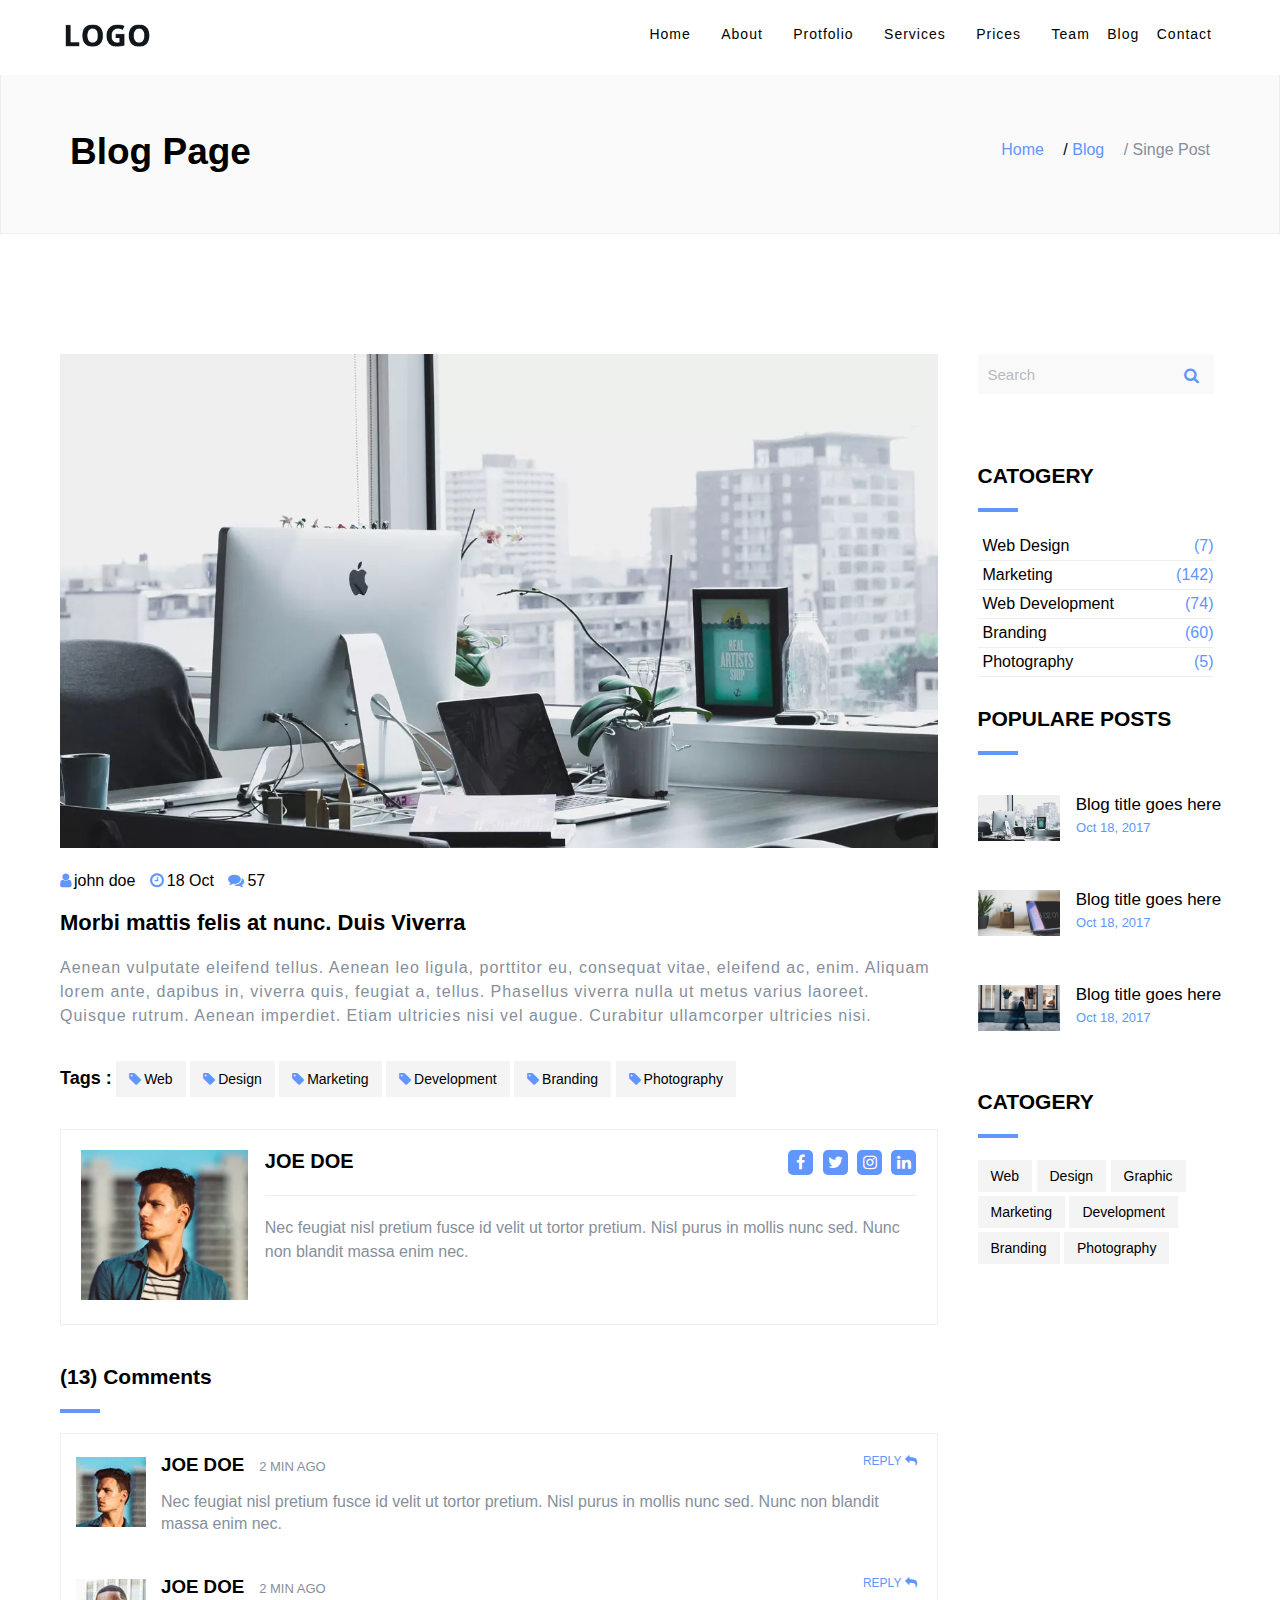
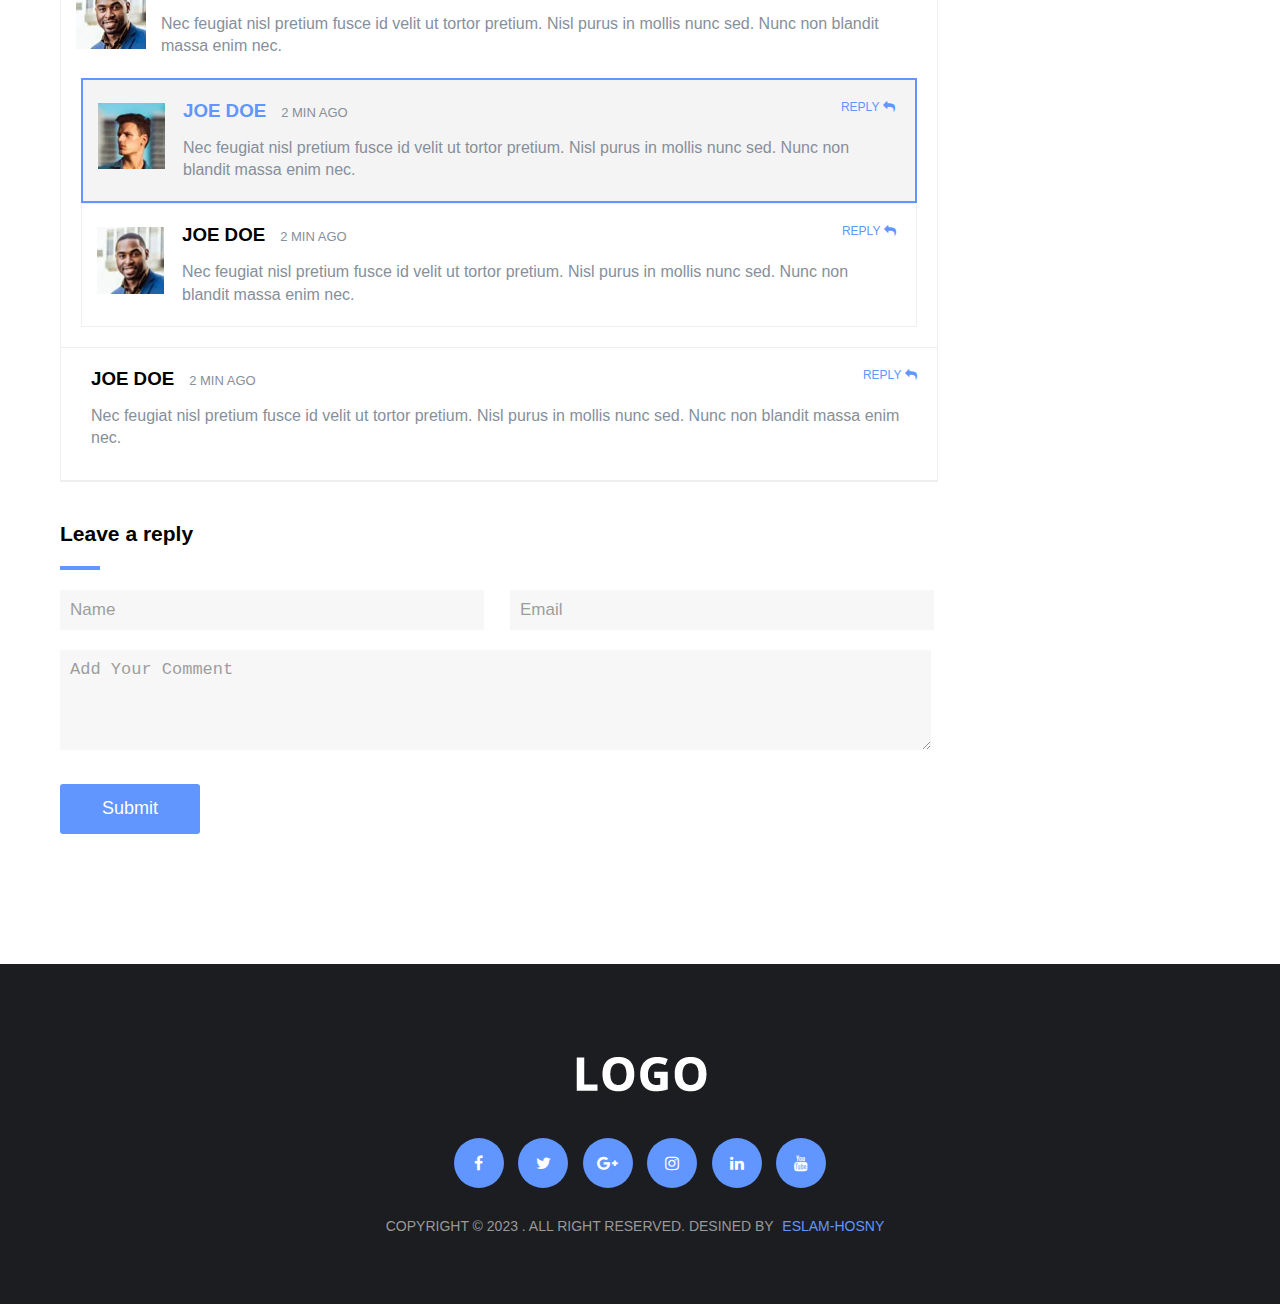
<file: blog_index.html>
<!DOCTYPE html>
<html lang="en">

<head>
    <meta charset="UTF-8">
    <meta http-equiv="X-UA-Compatible" content="IE=edge">
    <meta name="viewport" content="width=device-width, initial-scale=1.0">
    <link rel="stylesheet" href="css/font-awesome.min.css">
    <link rel="stylesheet" href="css/blogpage-style.css">
    <!-- <link rel="stylesheet" href="css/home-style.css"> -->
    <title>Bolg Page</title>
</head>

<body>
    <!-- <headd> -->
    <!-- Header -->
    <div class="header">
        <div class="head">
            <div class="container">
                <div class="logo">
                    <img src="images/logo.png" alt="">
                </div>
                <ul class="nav">
                    <li><a href="#" class="active">Home</a></li>
                    <li><a href="#">About</a></li>
                    <li><a href="#">Protfolio</a></li>
                    <li><a href="#">Services</a></li>
                    <li><a href="#">Prices</a></li>
                    <li><a href="#">Team</a></li>
                    <li class="blog">
                        <a href="#">Blog</a>
                        <ul class="dropdown">
                            <li><a href="#">blog post</a></li>
                        </ul>
                    </li>
                    <li><a href="#">Contact</a></li>
                </ul>
                <div class="clear"></div>
            </div><!-- ./container -->
        </div><!-- ./head -->
        <!-- Breadcrums -->
        <div class="bread">
            <div class="container">
                <h2 class="bread-title">blog page</h2>
                <ul class="bread-list">
                    <li><a href="#">home</a></li>
                    <li><a href="#">blog</a></li>
                    <li class="single">singe post</li>
                </ul>
            </div><!-- ./container -->
        </div><!-- ./Breadcrums -->
    </div><!-- ./header -->
    <!-- </headd> -->
    <!-- Row -->
    <div class="Blog">
        <div class="container">
            <div class="row">
                <div class="main">
                    <div class="blog">
                        <div class="blog-img">
                            <img src="images/Blog/blog-post.jpg.webp" alt="office-image">
                        </div>
                        <ul class="blog-list">
                            <li><i class="icon fa fa-user"></i>john doe</li>
                            <li><i class="icon fa fa-clock-o"></i>18 Oct</li>
                            <li><i class="icon fa fa-comments"></i>57</li>
                        </ul>
                        <h3 class="blog-title"><span>morbi</span> mattis felis at nunc. <span> duis viverra</span></h3>
                        <p class="blog-desc">Aenean vulputate eleifend tellus. Aenean leo ligula, porttitor eu,
                            consequat vitae,
                            eleifend ac, enim. Aliquam lorem ante, dapibus in, viverra quis, feugiat a, tellus.
                            Phasellus
                            viverra nulla ut metus varius laoreet. Quisque rutrum. Aenean imperdiet. Etiam ultricies
                            nisi vel
                            augue. Curabitur ullamcorper ultricies nisi.</p>

                        <div class="tages">
                            <span class="tages-title">tags :</span>
                            <a href="#"><i class="icon fa fa-tag lg"></i>web</a>
                            <a href="#"><i class="icon fa fa-tag lg"></i>design</a>
                            <a href="#"><i class="icon fa fa-tag lg"></i>marketing</a>
                            <a href="#"><i class="icon fa fa-tag lg"></i>development</a>
                            <a href="#"><i class="icon fa fa-tag lg"></i>branding</a>
                            <a href="#"><i class="icon fa fa-tag lg"></i>photography</a>
                        </div><!-- ./tages -->
                        <div class="blog-author">
                            <div class="author-content">
                                <div class="author-img">
                                    <img src="images/Team/team1.jpg" alt="">
                                </div><!-- ./author-img -->
                                <div class="author-info">
                                    <div class="author-heading">
                                        <h3>joe doe</h3>
                                        <!-- <div class="author-links"> -->
                                        <ul class="blog-author-links">
                                            <li><a href="#"><i class="icon fa fa-facebook lg"></i></a></li>
                                            <li><a href="#"><i class="icon fa fa-twitter lg"></i></a></li>
                                            <li><a href="#"><i class="icon fa fa-instagram lg"></i></a></li>
                                            <li><a href="#"><i class="icon fa fa-linkedin lg"></i></a></li>
                                        </ul>
                                        <!-- </div>./author-links -->
                                    </div><!-- ./author-heading -->
                                    <p class="author-desc">
                                        Nec feugiat nisl pretium fusce id velit ut tortor pretium. Nisl purus in mollis
                                        nunc sed. Nunc non blandit massa enim nec.
                                    </p>
                                </div><!-- ./author-info -->
                            </div><!-- ./author-content -->
                        </div><!-- ./blog-author -->
                        <div class="comments">
                            <h3 class="comments-header">(13) comments</h3>
                            <div class="comments-bd">
                                <div class="media1">
                                    <div class="comments-body">
                                        <img class="comments-img" src="images/Testmintion/perso2.jpg">
                                        <div class="comments-body-content">
                                            <div class="comments-body-head">
                                                <h3>joe doe</h3>
                                                <span>2 min ago</span>
                                                <a href="#">Reply <i class="icon fa fa-reply lg"></i></a>
                                            </div>
                                            <p>
                                                Nec feugiat nisl pretium fusce id velit ut tortor pretium. Nisl purus in
                                                mollis
                                                nunc sed. Nunc non blandit massa enim nec.
                                            </p>
                                        </div><!-- ./comments-body-content -->
                                    </div><!-- ./comments-body -->
                                    <div class="comments-body">
                                        <img class="comments-img" src="images/Testmintion/perso1.jpg">
                                        <div class="comments-body-content">
                                            <div class="comments-body-head">
                                                <h3>joe doe</h3>
                                                <span>2 min ago</span>
                                                <a href="#">Reply <i class="icon fa fa-reply lg"></i></a>
                                            </div>
                                            <p>
                                                Nec feugiat nisl pretium fusce id velit ut tortor pretium. Nisl purus in
                                                mollis
                                                nunc sed. Nunc non blandit massa enim nec.
                                            </p>
                                        </div><!-- ./comments-body-content -->
                                    </div><!-- ./comments-body -->
                                </div><!-- ./media1 -->
                                <div class="media2">
                                    <div class="comments-body bd1">
                                        <img class="comments-img" src="images/Testmintion/perso2.jpg">
                                        <div class="comments-body-content">
                                            <div class="comments-body-head">
                                                <h3>joe doe</h3>
                                                <span>2 min ago</span>
                                                <a href="#">Reply <i class="icon fa fa-reply lg"></i></a>
                                            </div>
                                            <p>
                                                Nec feugiat nisl pretium fusce id velit ut tortor pretium. Nisl purus in
                                                mollis
                                                nunc sed. Nunc non blandit massa enim nec.
                                            </p>
                                        </div><!-- ./comments-body-content -->
                                    </div><!-- ./comments-body -->
                                    <div class="comments-body bd2">
                                        <img class="comments-img" src="images/Testmintion/perso1.jpg">
                                        <div class="comments-body-content">
                                            <div class="comments-body-head">
                                                <h3>joe doe</h3>
                                                <span>2 min ago</span>
                                                <a href="#">Reply <i class="icon fa fa-reply lg"></i></a>
                                            </div>
                                            <p>
                                                Nec feugiat nisl pretium fusce id velit ut tortor pretium. Nisl purus in
                                                mollis
                                                nunc sed. Nunc non blandit massa enim nec.
                                            </p>
                                        </div><!-- ./comments-body-content -->
                                    </div><!-- ./comments-body -->
                                </div><!-- ./media2 -->
                                <div class="media3">
                                    <div class="comments-body">
                                        <div class="comments-body-content">
                                            <div class="comments-body-head">
                                                <h3>joe doe</h3>
                                                <span>2 min ago</span>
                                                <a href="#">Reply <i class="icon fa fa-reply lg"></i></a>
                                            </div>
                                            <p>
                                                Nec feugiat nisl pretium fusce id velit ut tortor pretium. Nisl purus in
                                                mollis
                                                nunc sed. Nunc non blandit massa enim nec.
                                            </p>
                                        </div><!-- ./comments-body-content -->
                                    </div><!-- ./comments-body -->
                                </div><!-- ./media3 -->
                            </div><!-- ./commomts-bd -->
                        </div><!-- ./comments -->
                        <div class="reply">
                            <h3 class="comments-header">Leave a reply</h3>
                            <div class="form">
                                <input class="name" type="text" placeholder="Name">
                                <input type="text" placeholder="Email">
                                <textarea type="texteara" placeholder="Add Your Comment"></textarea>
                                <button type="submit"> Submit</button>
                            </div>
                        </div><!-- ./reply -->
                    </div><!-- ./blog -->
                </div><!-- ./main -->
                <div class="side">
                    <div class="side-container">
                        <div class="side-content">
                            <div class="search">
                                <input class="search-text" type="text" placeholder="Search">
                                <i class="icon fa fa-search lg"></i>
                            </div>
                            <h3 class="comments-header">catogery</h3>
                            <div class="widges1">
                                <a href="#">web design<span>(7)</span></a>
                                <a href="#">marketing<span>(142)</span></a>
                                <a href="#">web development<span>(74)</span></a>
                                <a href="#">branding<span>(60)</span></a>
                                <a href="#">photography<span>(5)</span></a>
                            </div><!-- ./widges -->
                            <h3 class="comments-header">populare posts</h3>
                            <div class="widges2">
                                <div class="widges2-contents">
                                    <div class="widges2-info">
                                        <div class="widges2-img">
                                            <img src="images/Blog/blog-post.jpg.webp" alt="">
                                        </div>
                                        <div class="widges2-desc">
                                            <a href="#">Blog title goes here</a>
                                            <ul>
                                                <li>Oct 18, 2017</li>
                                            </ul>
                                        </div>
                                    </div>
                                    <div class="widges2-info">
                                        <div class="widges2-img">
                                            <img src="images/Blog/blog2.jpg" alt="">
                                        </div>
                                        <div class="widges2-desc">
                                            <a href="#">Blog title goes here</a>
                                            <ul>
                                                <li>Oct 18, 2017</li>
                                            </ul>
                                        </div>
                                    </div>
                                    <div class="widges2-info">
                                        <div class="widges2-img">
                                            <img src="images/Blog/blog3.jpg" alt="">
                                        </div>
                                        <div class="widges2-desc">
                                            <a href="#">Blog title goes here</a>
                                            <ul>
                                                <li>Oct 18, 2017</li>
                                            </ul>
                                        </div>
                                    </div>
                                </div><!-- ./widges2-contents -->
                            </div><!-- ./widges2 -->
                            <div class="widges3">
                                <h3 class="comments-header">catogery</h3>
                                <div class="widges3-content">
                                    <a href="#">web</a>
                                    <a href="#">design</a>
                                    <a href="#">graphic</a>
                                    <a href="#">marketing</a>
                                    <a href="#">development</a>
                                    <a href="#">branding</a>
                                    <a href="#">photography</a>
                                </div><!-- ./widges3-content -->
                            </div><!-- ./widges3 -->
                        </div><!-- ./side-content -->
                    </div><!-- ./side-container -->
                </div><!-- ./side -->
            </div><!-- ./row -->
        </div><!-- ./container -->
    </div><!-- ./Blog -->
    <div class="footer">
        <img src="images/logo-alt.png" alt="">
        <ul class="links">
            <li><a href="#"><i class="icon fa fa-facebook"></i></a></li>
            <li><a href="#"><i class="icon fa fa-twitter"></i></a></li>
            <li><a href="#"><i class="icon fa fa-google-plus"></i></a></li>
            <li><a href="#"><i class="icon fa fa-instagram"></i></a></li>
            <li><a href="#"><i class="icon fa fa-linkedin"></i></a></li>
            <li><a href="#"><i class="icon fa fa-youtube"></i></a></li>
        </ul>
        <p class="copyright">copyright &copy; 2023 . all right reserved. desined by <a class="master" href="https://www.linkedin.com/in/eslam-selim-038615200?utm_source=share&utm_campaign=share_via&ut
        utm_medium-ios_app" target="_blank">eslam-hosny</a></p>
    </div> <!-- ./footer -->
</body>

</html>
</file>
<file: css/blogpage-style.css>
/* -------------- General Css ----------------*/
* {
    margin: 0;
    padding: 0;
}

body {
    font-family: montserrat, sans-serif;
}

.clear {
    clear: both;
}

ul {
    list-style: none;
}

h1,
h2,
h3,
h4,
h5,
h6 {
    font-family: montserrat, sans-serif;
}
.container {
    width: 1170px;
    margin: auto;
}
/* -------------- Head ----------------*/

.headd {
    position: relative;
}

.header {

    width: 100%;
}

.header .head {
    padding: 10px 0px;
    display: block;
    position: fixed;
    width: 100%;
    z-index: 10;
    background-color: white
}
.header .head .container .logo {
    float: left;
    width: 40%;
}

.header .head .container .logo img {
    width: 22%;
}

.header .head .nav {
    float: left;
    width: 60%;
    text-align: right;
}

.header .head .nav>li {
    display: inline-block;
    text-align: right;
    padding: 0px 13px;
    letter-spacing: 1px;
}

.header .head .nav>li>a {
    text-decoration: none;
    font-size: 14px;
    text-align: right;
    color: black;
    transition: color 0.5;
}

.header .head .nav>li>a:after {
    content: "";
    display: block;
    background-color: #6195FF;
    height: 2px;
    transition: width 0.5s;
}

.header .head .nav>li>a:hover:after {
    width: 100%;
}

.header .head .nav>li>a:after {
    width: 0%;
}

.header .head .nav>li>a:hover {
    color: #6195FF;
}

.header .head .nav .blog {
    position: relative;
    padding: 15px 0px;
}

.header .head .nav .dropdown {
    position: absolute;
    width: 150px;
    text-align: left;
    background-color: #6195FF;
    top: 100%;
    left: -160%;
    opacity: 0;
    visibility: hidden;
    transition: opacity 0.5s, visibility 0.5s;
}

.header .head .nav .dropdown a {
    display: block;
    padding: 10px;
    color: white;
    text-decoration: none;
    transition: opacity 0.5s;
}

.header .head .nav .blog:hover .dropdown {
    opacity: 1;
    visibility: visible;
}

.header .head .nav .blog .dropdown li a:hover {
    opacity: 0.9;
}

/*-------BreadCrums-------------*/
.bread {
    padding: 130px 0px 60px 0px;
    background-color: #FAFAFA;
    overflow: hidden;
    text-transform: capitalize;
    border: 1px solid #EEE;
}

.bread .container {
    display: block;
    overflow: hidden;
}

.bread .bread-title {
    float: left;
    width: 40%;
    font-size: 37px;
    font-weight: 750;
    margin-left: 15px;
}

.bread .bread-list {
    list-style: none;
    float: left;
    width: 60%;
    text-align: right;
    margin-top: 10px;
    margin-left: -15px;
}

.bread .bread-list li {
    display: inline-flex;
    margin-right: 15px;
}

.bread .bread-list li+li:before {
    content: " /\00a0";
}

.bread .bread-list li a {
    text-decoration: none;
    color: #6195FF;
    transition: opacity 0.5s;
}

.bread-list .single {
    color: #868F9B;
}

.bread .bread-list li:hover a {
    opacity: 0.7;
}

/*-------Blog-------------*/
.Blog {
    overflow: hidden;
    padding: 120px 0px;
}

.Blog .container {
    overflow: hidden;
    padding: 0px 20px;
}

.Blog .container .row {
    overflow: hidden;
}

.Blog .container .row .main {
    width: 75%;
    float: left;
    padding: 0px 5px;
}

.Blog .container .row .main .blog {
    margin-bottom: 10px;
}

.Blog .container .row .main .blog .blog-img img {
    width: 100%;
}

.Blog .container .row .main .blog .blog-list li {
    display: inline-block;
    padding-right: 10px;
    margin: 20px 0px;
}

.Blog .container .row .main .blog .blog-list li i {
    margin-right: 3px;
    color: #6195FF;
}

.Blog .container .row .main .blog .blog-title {
    margin-bottom: 20px;
    font-size: 22px;
}

.Blog .container .row .main .blog .blog-title span {
    text-transform: capitalize;
}

.Blog .container .row .main .blog .blog-desc {
    color: #868F9B;
    line-height: 1.5;
    letter-spacing: 1px;
}

.Blog .container .row .main .blog .tages {
    margin: 40px 0px;
}

.Blog .container .row .main .blog .tages .tages-title {
    text-transform: capitalize;
    font-weight: bold;
    font-size: large;
}

.Blog .container .row .main .blog .tages a {
    font-size: 14px;
    text-transform: capitalize;
    padding: 10px 13px;
    text-decoration: none;
    color: black;
    background-color: #F4F4F4;
    transition: color 0.5s, background-color 0.5s;
}

.Blog .container .row .main .blog .tages a:hover {
    color: white;
    background-color: #6195FF;
}

.Blog .container .row .main .blog .tages a:hover i {
    color: white;
}

.Blog .container .row .main .blog .tages i {
    font-size: inherit;
    margin-right: 3px;
    color: #6195FF;
    transition: color 0.5s;
}
/*-----------------Blog-Author-----------*/
.Blog .container .row .main .blog-author {
    margin: 40px 0px;
}

.Blog .container .row .main .blog-author .author-content {
    overflow: hidden;
    padding: 20px;
    border: 1px solid #EEE;
}

.Blog .container .row .main .blog-author .author-content .author-img {
    float: left;
    width: 20%;
    padding-right: 2%;
}

.Blog .container .row .main .blog-author .author-content .author-img img {
    width: 100%;
}

.Blog .container .row .main .blog-author .author-content .author-info {
    float: left;
    width: 78%;
}

.Blog .container .row .main .blog-author .author-content .author-heading {
    overflow: hidden;
    padding-bottom: 20px;
    border-bottom: 1px solid #EEE;
    margin-bottom: 20px;
}

.Blog .container .row .main .blog-author .author-content .author-heading h3 {
    float: left;
    width: 20%;
    overflow: hidden;
    text-transform: uppercase;
    font-size: 20px;
}

.Blog .container .row .main .blog-author .author-content .blog-author-links {
    float: left;
    width: 80%;
    text-align: right;
}

.Blog .container .row .main .blog-author .author-content .blog-author-links li {
    display: inline-block;
}

.Blog .container .row .main .blog-author .author-content .blog-author-links i {
    color: white;
    font-size: medium;
}

.Blog .container .row .main .blog-author .author-content .blog-author-links a {
    background-color: #6195FF;
    text-align: center;
    display: inline-block;
    width: 25px;
    height: 25px;
    line-height: 1.6;
    border-radius: 5px;
    margin-left: 5px;
    transition: opacity 0.5s;
}

.Blog .container .row .main .blog-author .author-content .author-desc {
    color: #868F9B;
    line-height: 1.5;
}

.blog-author .author-content .blog-author-links a:hover {
    opacity: 0.7;
}
/*-----------------Blog-Comments-----------*/

.Blog .container .row .main .blog .comments {
    margin: 40px 0px;
}

.Blog .container .row .main .blog .comments .comments-header {
    text-transform: capitalize;
    font-size: 21px;
}

.Blog .container .row .main .blog .comments-header:after,
.row .side .side-content .comments-header:after {
    content: "";
    display: block;
    width: 40px;
    height: 4px;
    background-color: #6195FF;
    margin-top: 20px;
    margin-bottom: 20px;
}

.blog .comments .comments-body {
    padding: 20px 20px 20px 100px;
    border: 1px solid #EEE;
    position: relative;
}

.blog .comments .comments-body .comments-img {
    width: 8%;
    padding-right: 2%;
    position: absolute;
    top: 23px;
    left: 15px;
}

.blog .comments .comments-body .comments-img img {
    width: 100%;
}

.blog .comments .comments-body .comments-body-head {
    overflow: hidden;
    margin-bottom: 15px;

}

.blog .comments .comments-body .comments-body-head h3 {
    float: left;
    text-transform: uppercase;
    margin-right: 15px;
}

.blog .comments .comments-body .comments-body-head span {
    float: left;
    text-transform: uppercase;
    color: #868F9B;
    font-size: small;
    margin-top: 5px;
}

.blog .comments .comments-body .comments-body-head a {
    float: left;
    position: absolute;
    right: 20px;
    font-size: 12px;
    text-transform: uppercase;
    text-decoration: none;
    color: #6195FF;
}

.blog .comments .comments-body .comments-body-content p {
    color: #868F9B;
    line-height: 1.4;
}

.blog .comments .media2 {
    padding: 0px 20px 20px 20px;
}

.blog .comments .media2 .comments-body.bd1 {
    border: 2px solid #6195FF;
    background-color: #F4F4F4;
}

.blog .comments .media2 .comments-body.bd1 .comments-body-head {
    color: #6195FF;
}

.blog .comments .media3 .comments-body {
    padding: 20px 20px 30px 30px;
}

.blog .comments .comments-body {
    border: none;
}

.blog .comments .media2 .comments-body {
    border: 1px solid #EEE;
}

.blog .comments .media3 .comments-body {
    border: 1px solid #EEE;
    border-left: none;
    border-right: none;
}

.blog .comments .comments-bd {
    border: 1px solid #EEE;
}

.blog .comments-body .comments-body-head {
    transition: opacity 0.5s;
}

.blog .comments-body .comments-body-head:hover {
    opacity: 0.6;
}
/*-----------------Blog-Reply-----------*/

.Blog .container .row .main .blog .reply .comments-header {
    font-size: 21px;
}

.Blog .container .row .main .blog .reply .form {
    overflow: hidden;
}

.Blog .container .row .main .blog .reply input {
    float: left;
    width: 46%;
    height: 20px;
    font-size: 17px;
    border: none;
    background-color: #F4F4F4;
    padding: 10px;
    opacity: 0.7;
    transition: opacity 0.5s;
}

.Blog .container .row .main .blog .reply .name {
    margin-right: 3%;
}

.Blog .container .row .main .blog .reply textarea {
    margin-top: 20px;
    width: 97%;
    height: 80px;
    border: none;
    font-size: 17px;
    padding: 10px;
    background-color: #F4F4F4;
    opacity: 0.7;
    transition: opacity 0.5s;
}

.Blog .container .row .main .blog .reply button {
    margin-top: 30px;
    background-color: #6195FF;
    width: 140px;
    height: 50px;
    border-radius: 3px;
    outline: none;
    border: none;
    font-size: large;
    color: white;
    cursor: pointer;
    transition: opacity 0.5;
}

.Blog .container .row .main .blog .reply button:hover {
    opacity: 0.9;
}

.Blog .container .row .main .blog .reply input:focus,
.Blog .container .row .main .blog .reply textarea:focus {
    opacity: 1;
}

/*-----------------Row Side Search -------------*/
.row .side {
    width: 21%;
    float: left;
    padding-left: 30px;
}

.row .side .side-content {
    width: 100%;
}

.row .side .side-content .search {
    position: relative;
}

.row .side .side-content .search .search-text {
    width: 92%;
    height: 20px;
    font-size: 15px;
    border: none;
    background-color: #F4F4F4;
    margin-bottom: 40px;
    padding: 10px;
    opacity: 0.5;
    transition: opacity 0.5s;
}

.row .side .side-content .search i {
    position: absolute;
    top: 13px;
    right: 14px;
    color: #6195FF;
}

.row .side .side-content .search .search-text:focus {
    opacity: 1;
}
/*-----------------Side Comments-----------*/
/*-----------------Side Widges-----------*/

.row .side .side-content .comments-header {
    text-transform: uppercase;
    font-size: 21px;
    margin-top: 30px;
}

.row .side .side-container {
    padding: 0px 5px;
}

.row .side .side-content .widges1 {
    overflow: hidden;
}

.row .side .side-content .widges1 a {
    display: block;
    width: 98%;
    text-decoration: none;
    text-transform: capitalize;
    padding: 5px;
    border-bottom: 1px solid #EEE;
    color: black;
    transition: color 0.2s, opacity 0.2s
}

.row .side .side-content .widges1 a span {
    float: right;
    color: #6195FF;
}

.row .side .side-content .widges1 a:hover {
    color: #6195FF;
    opacity: 0.9;
}

.row .side .side-content .widges2 .widges2-info {
    position: relative;
    padding: 20px 0px;

}

.row .side .side-content .widges2 .widges2-img {
    position: absolute;
    width: 35%;
}

.row .side .side-content .widges2 .widges2-img img {
    width: 100%;
    transition: opacity 0.5s;
}

.row .side .side-content .widges2 .widges2-desc {
    width: 100%;
    padding: 10px 0px 15px 8px;
}

.row .side .side-content .widges2 .widges2-desc a {
    color: black;
    font-size: 17px;
    text-decoration: none;
    display: block;
    padding: 5px 0px;
    margin-top: -15px;
    text-align: right;
    transition: opacity 0.5s, color 0.5s;
}

.row .side .side-content .widges2 .widges2-desc li {
    color: #6195FF;
    font-size: 13px;
    text-align: center;
    margin-left: 20px;
}

.row .side .side-content .widges2 .widges2-desc a:hover,
.row .side .side-content .widges2 .widges2-img:hover {
    opacity: 0.5;
}

.row .side .side-content .widges2 .widges2-desc a:hover {
    color: #6195FF;
}

.row .side .side-content .widges3-content a {
    display: inline-block;
    padding: 8px 13px;
    margin: 2px 0px;
    background-color: #F4F4F4;
    text-decoration: none;
    color: black;
    font-size: 14px;
    text-transform: capitalize;
    transition: color 0.5s;
    visibility: 0.5s;
}

.row .side .side-content .widges3-content a:hover {
    color: white;
    background-color: #6195FF;
}
/*-----------------Footer-----------*/

.footer {
    background-color: #1c1d21;
    text-align: center;
    padding: 70px 0px;
}

.footer .links {
    list-style: none;
    margin: 20px 0px;
}

.footer .links li {
    display: inline-block;
}

.footer .links li a {
    display: block;
    width: 50px;
    height: 50px;
    background-color: #6195FF;
    color: white;
    margin: 0 5px;
    border-radius: 50%;
    margin-bottom: 10px;
    transition: opacity 0.5s;
}

.footer .links li a i {
    line-height: 50px;
}

.footer .copyright {
    color: #999;
    text-transform: uppercase;
    font-size: 14px;
}

.footer .copyright .master {
    color: #6195FF;
    padding: 15px 10px 15px 5px;
    text-decoration: none;
    transition: color 0.5s;
}

.footer .links li a:hover {
    opacity: 0.8;
}
.footer .copyright .master:hover{
    color: white;
}
</file>
<file: css/home-style.css>
/*------------ Common Css--------------*/
:root{
    --mainColor : #6195ff;
    --blurWhite : #e8e8e8;
}
.clear {
    clear: both;
}

.hover-opacity {
    transition: opacity 1s;
}

.hover-opacity:hover {
    opacity: 0.7;
}
ul{
    list-style: none;
}
.pd-y {
    padding: 120px 0;
}

.ltr-effect,
.tb-effect {
    position: relative;
}

.ltr-effect:after,
.tb-effect:after {
    content: "";
    position: absolute;
    top: 0;
    left: 0;
    right: 0;
    bottom: 0;
    z-index: -1;
    background-color: #333;
}

.tb-effect:after {
    height: 0%;
    transition: height 0.5s;
}

.ltr-effect:after {
    width: 0%;
    transition: width 0.5s;
}

.tb-effect:hover:after {
    height: 100%;
}

.ltr-effect:hover:after {
    width: 100%;
}

/*----- General CSS Styles----- */
* {
    margin: 0;
    padding: 0;
    box-sizing: border-box;
}

body {
    font-family: 'Varela Round', sans-serif;
}

.overlay {
    width: 100%;
    height: 100%;
    top: 0;
    left: 0;
    background-color: rgba(0, 0, 0, 0.6);
    position: absolute;
}

h1,
h2,
h3,
h4,
h5,
h6 {
    font-family: montserrat, sans-serif;
}

button {
    font-family: inherit;
}

a {
    text-decoration: none;
}

.section-header {
    text-align: center;
}

.section-header .section-title {
    font-size: 35px;
    text-transform: capitalize;
    margin-bottom: 10px;
}

.section-header .section-line {
    display: block;
    background-color: var(--mainColor);
    width: 35px;
    height: 5px;
    margin: 0 auto 70px auto;
}

/*----- Header ----- */
.container {
    width: 80%;
    margin: auto;
}

.header {
    position: fixed;
    width: 100%;
    z-index: 10;
    background-color: #1c1d215a;
}

.header .logo {
    width: 40%;
    float: left;
}

.header .logo img {
    margin-top: 15px;
    width: 20%;
}

.header .nav {
    width: 60%;
    float: left;
    list-style: none;
    text-align: right;
}

.header .nav>li {
    display: inline-block;
    text-align: right;
}

.header .nav>li>a {
    color: white;
    text-decoration: none;
    display: block;
    padding: 30px 15px;
    font-size: 14px;
}
.header .nav>li>a:after,
.header .nav>li>a.active:after {
    content: "";
    display: block;
    height: 3px;
    background-color: var(--mainColor);
    margin-top: 2px;
    transition: width 0.6s;
}

.header .nav>li>a:after {
    width: 0%;

}

.header .nav li>a:hover:after {
    width: 100%;
}

.header .nav li>a.active:after {
    width: 100%;
}

.dropdown {
    position: relative;
}

.dropdown-content {
    list-style: none;
    position: absolute;
    width: 150px;
    text-align: center;
    background-color: var(--mainColor);
    left: -86%;
    top: 50px;
    opacity: 0;
    visibility: hidden;
    transition: opacity 0.5s, visibility 0.5s;
}

.dropdown-content a {
    display: block;
    padding: 10px;
    color: white;
}

.dropdown:hover .dropdown-content {
    opacity: 1;
    visibility: visible;
}
</file>
